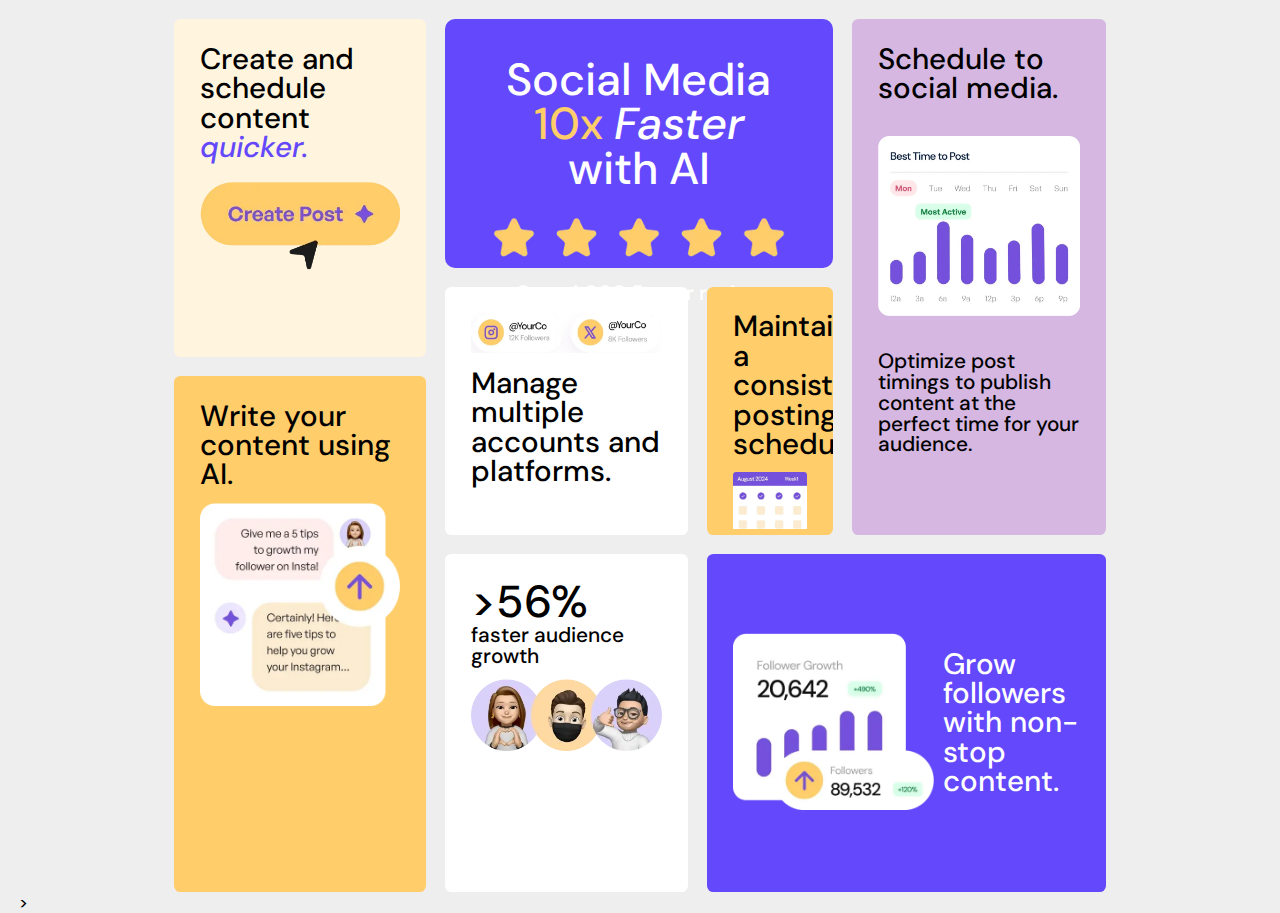
<file: index.html>
<!DOCTYPE html>
<html lang="en">
<head>
    <meta charset="UTF-8">
    <meta name="viewport" content="width=device-width, initial-scale=1.0">
    <title>Bento Grid</title>
    <link rel="stylesheet" href="bento-grid.css">
    <link rel="icon" href="images/favicon-32x32.png">
</head>
<body>
    <div class="container">
        <div class="box first-box">
            <span class="first-text">Social Media <span style="color: #FFCD6A;">
                10x</span> <i>Faster</i> with AI</span><br>
                <div class="spacing"></div>
            <span><img src="images/illustration-five-stars.png" alt="" width="300"
                height="auto"></span><br>
            <span class="star-review">Over 4,000 5-star review</span>
        </div>

        <div class="box second-box">
            <span><img src="images/illustration-multiple-platforms.png" alt=""
                width="500" height="auto"></span>
            <div class="spacing1"></div>
            <span class="second-text">Manage multiple accounts and platforms.</span>
        </div>

        <div class="box third-box">
            <span class="third-text">Maintain a consistent posting schedule.</span>
            <div class="spacing1"></div>
            <span><img src="images/illustration-consistent-schedule.png" alt=""
                width="466" height="auto" class="third-image"></span>
        </div>

        <div class="box fourth-box">
            <span class="fourth-text">Schedule to social media.</span>
            <div class="spacing1"></div>
            <span><img src="images/illustration-schedule-posts.png" alt=""
                width="500" height="auto"></span>
            <div class="spacing1"></div>
            <span class="smaller-text">Optimize post timings to publish content
                at the perfect time for your audience.
            </span>
        </div>

        <div class="box fifth-box">
            <span><img src="images/illustration-grow-followers.png" alt=""
                width="300" height="auto"></span>
                <div class="spacing1"></div>
            <span class="fifth-text">Grow followers<br> with non-stop<br>
                 content.</span>
        </div>

        <div class="box sixth-box">
            <span class="sixth-text">>56%</span><br>
            <span class="smaller-text">faster audience growth</span>
            <div class="spacing1"></div>
            <span><img src="images/illustration-audience-growth.png" alt=""
                width="300" height="auto"></span>
        </div>

        <div class="box seventh-box">
            <span class="seventh-text">Create and schedule content 
                <span style="color: #6348fc;"><i>quicker.</i></span></span>
            <div class="spacing"></div>
            <span><img src="images/illustration-create-post.png" alt=""
                width="260" height="auto"></span>
        </div>

        <div class="box eight-box">
            <span class="eight-text">Write your content using AI.</span>
            <div class="spacing1"></div>
            <span><img src="images/illustration-ai-content.png" alt=""
                width="auto" height="350"></span>    
        </div>
    </div>
</body>>
</html>
</file>
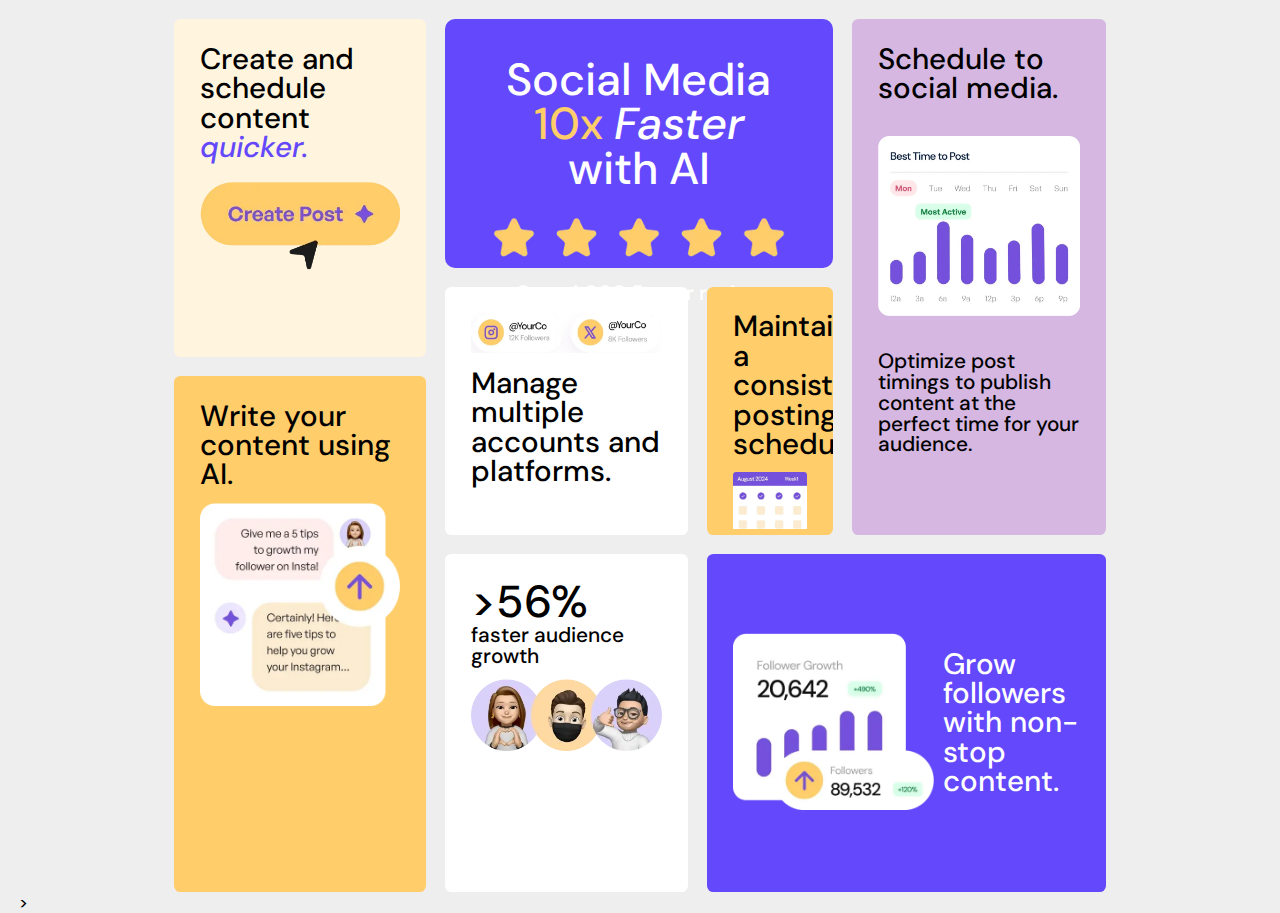
<file: bento-grid.html>
<!DOCTYPE html>
<html lang="en">
<head>
    <meta charset="UTF-8">
    <meta name="viewport" content="width=device-width, initial-scale=1.0">
    <title>Bento Grid</title>
    <link rel="stylesheet" href="bento-grid.css">
    <link rel="icon" href="images/favicon-32x32.png">
</head>
<body>
    <div class="container">
        <div class="box first-box">
            <span class="first-text">Social Media <span style="color: #FFCD6A;">
                10x</span> <i>Faster</i> with AI</span><br>
                <div class="spacing"></div>
            <span><img src="images/illustration-five-stars.png" alt="" width="300"
                height="auto"></span><br>
            <span class="star-review">Over 4,000 5-star review</span>
        </div>

        <div class="box second-box">
            <span><img src="images/illustration-multiple-platforms.png" alt=""
                width="500" height="auto"></span>
            <div class="spacing1"></div>
            <span class="second-text">Manage multiple accounts and platforms.</span>
        </div>

        <div class="box third-box">
            <span class="third-text">Maintain a consistent posting schedule.</span>
            <div class="spacing1"></div>
            <span><img src="images/illustration-consistent-schedule.png" alt=""
                width="466" height="auto" class="third-image"></span>
        </div>

        <div class="box fourth-box">
            <span class="fourth-text">Schedule to social media.</span>
            <div class="spacing1"></div>
            <span><img src="images/illustration-schedule-posts.png" alt=""
                width="500" height="auto"></span>
            <div class="spacing1"></div>
            <span class="smaller-text">Optimize post timings to publish content
                at the perfect time for your audience.
            </span>
        </div>

        <div class="box fifth-box">
            <span><img src="images/illustration-grow-followers.png" alt=""
                width="300" height="auto"></span>
                <div class="spacing1"></div>
            <span class="fifth-text">Grow followers<br> with non-stop<br>
                 content.</span>
        </div>

        <div class="box sixth-box">
            <span class="sixth-text">>56%</span><br>
            <span class="smaller-text">faster audience growth</span>
            <div class="spacing1"></div>
            <span><img src="images/illustration-audience-growth.png" alt=""
                width="300" height="auto"></span>
        </div>

        <div class="box seventh-box">
            <span class="seventh-text">Create and schedule content 
                <span style="color: #6348fc;"><i>quicker.</i></span></span>
            <div class="spacing"></div>
            <span><img src="images/illustration-create-post.png" alt=""
                width="260" height="auto"></span>
        </div>

        <div class="box eight-box">
            <span class="eight-text">Write your content using AI.</span>
            <div class="spacing1"></div>
            <span><img src="images/illustration-ai-content.png" alt=""
                width="auto" height="350"></span>    
        </div>
    </div>
</body>>
</html>
</file>
<file: bento-grid.css>
:root{
    --first-box-text: clamp(2.3rem, 3.5vw, 3rem);
    --second-box-text: clamp(1.4rem, 2.3vw, 2.1rem);
    --third-box-text: clamp(.7rem, 2vw, 1.3rem);
}

/*============================*/

*{
    box-sizing: border-box;
    margin: 0;
    padding: 0;
    font-family: DMSans;
}
@font-face {
    font-family: DMSans;
    src: url(DMSans-Medium.ttf);
}
@font-face {
    font-family: DMSans;
    src: url(DMSans-MediumItalic.ttf);
    font-style: italic;
}
body{
    background-color: #eee;
    padding: 1.2rem;
    height: 100vh;
}
.container{
    display: grid;
    grid-template-columns: repeat(1fr, 1);
    gap: 1.2rem;
}
.box{
    width: 100%;
    border-radius: .4rem;
    padding: 1.6rem;
    text-align: left;
    line-height: 1;
}
img{
    max-width: 100%;
    height: auto;
}

/*======== First Box =========*/
.first-box{
    background-color: #6348fc;
    border-radius: 10px;
    text-align: center;
    padding: 2.4rem;
    display: flex;
    flex-direction: column;
}
.first-text{
    font-size: var(--first-box-text);
    color: white;
    margin-bottom: .4rem;
}
.star-review{
    font-size: var(--third-box-text);
    color: white;
}
/*======== End of First Box =========*/

/*======== Second Box =========*/
.second-box{
    background-color: white;
    overflow: hidden;
}
.second-text{
    font-size: var(--second-box-text);
    letter-spacing: 0;
    text-align: left;
    line-height: 1;
}
/*======== End of Second Box =========*/

/*======== Third Box =========*/
.third-box{
    background-color: #FFCD6A;
    overflow: hidden;

}
.third-text{
    font-size: var(--second-box-text);
    line-height: 1;
}
.spacing1{
    padding: .4rem 0;
}
/*======== End of Third Box =========*/

/*======== Fourth Box =========*/
.fourth-box{
    background-color: #d5b7e2;
    display: flex;
    flex-direction: column;
    gap: .6rem;
}
.fourth-text{
    font-size: var(--second-box-text);
    letter-spacing: 0;
}
.smaller-text{
    font-size: var(--third-box-text);
}
/*======== End of Fouth Box =========*/

/*======== Fifth Box =========*/
.fifth-box{
    background-color: #6348fc;
}
.fifth-text{
    font-size: var(--second-box-text);
    color: white;
}
/*======== End of Fifth Box =========*/

/*======== Sixth Box =========*/
.sixth-box{
    background-color: white;
}
.sixth-text{
    font-size: var(--first-box-text);
}
/*======== End of Sixth Box =========*/

/*======== Seventh Box =========*/
.seventh-box{
    background-color: #fff4dd;
    display: flex;
    flex-direction: column;
    gap: .6rem;
}
.seventh-text{
    font-size: var(--second-box-text);
    line-height: 1;
}
/*======== End of Seventh Box =========*/

/*======== Eight Box =========*/
.eight-box{
    background-color: #FFCD6A;
}
.eight-text{
    font-size: var(--second-box-text);
}

/* ======= Responsiveness ========*/

@media (min-width: 992px) {
    body{
        height: 100vh;
    }
    .container{
        width: 75%;
        margin: auto;
        display: grid;
        grid-template-columns: auto auto auto auto;
        grid-template-rows: 70px 70px 70px 70px 70px
        70px 70px 70px 70px 70px;
    }
    .seventh-box{
        grid-area: 1/1/5/2;
        display: flex;
        flex-direction: column;
        gap: .6rem;
    }
    .first-box{
        grid-area: 1/2/4/4;
    }
    .fourth-box{
        grid-area: 1/4/7/5;
    }
    .second-box{
        grid-area: 4/2/7/3;
    }
    .third-box{
        grid-area: 4/3/7/4;
    }
    .eight-box{
        grid-area: 5/1/11/2;
    }
    .sixth-box{
        grid-area: 7/2/11/3;
    }
    .fifth-box{
        grid-area: 7/3/11/5;
        display: flex;
        column-gap: .3rem;
        justify-content: center;
        align-items: center;
    }
}
</file>
